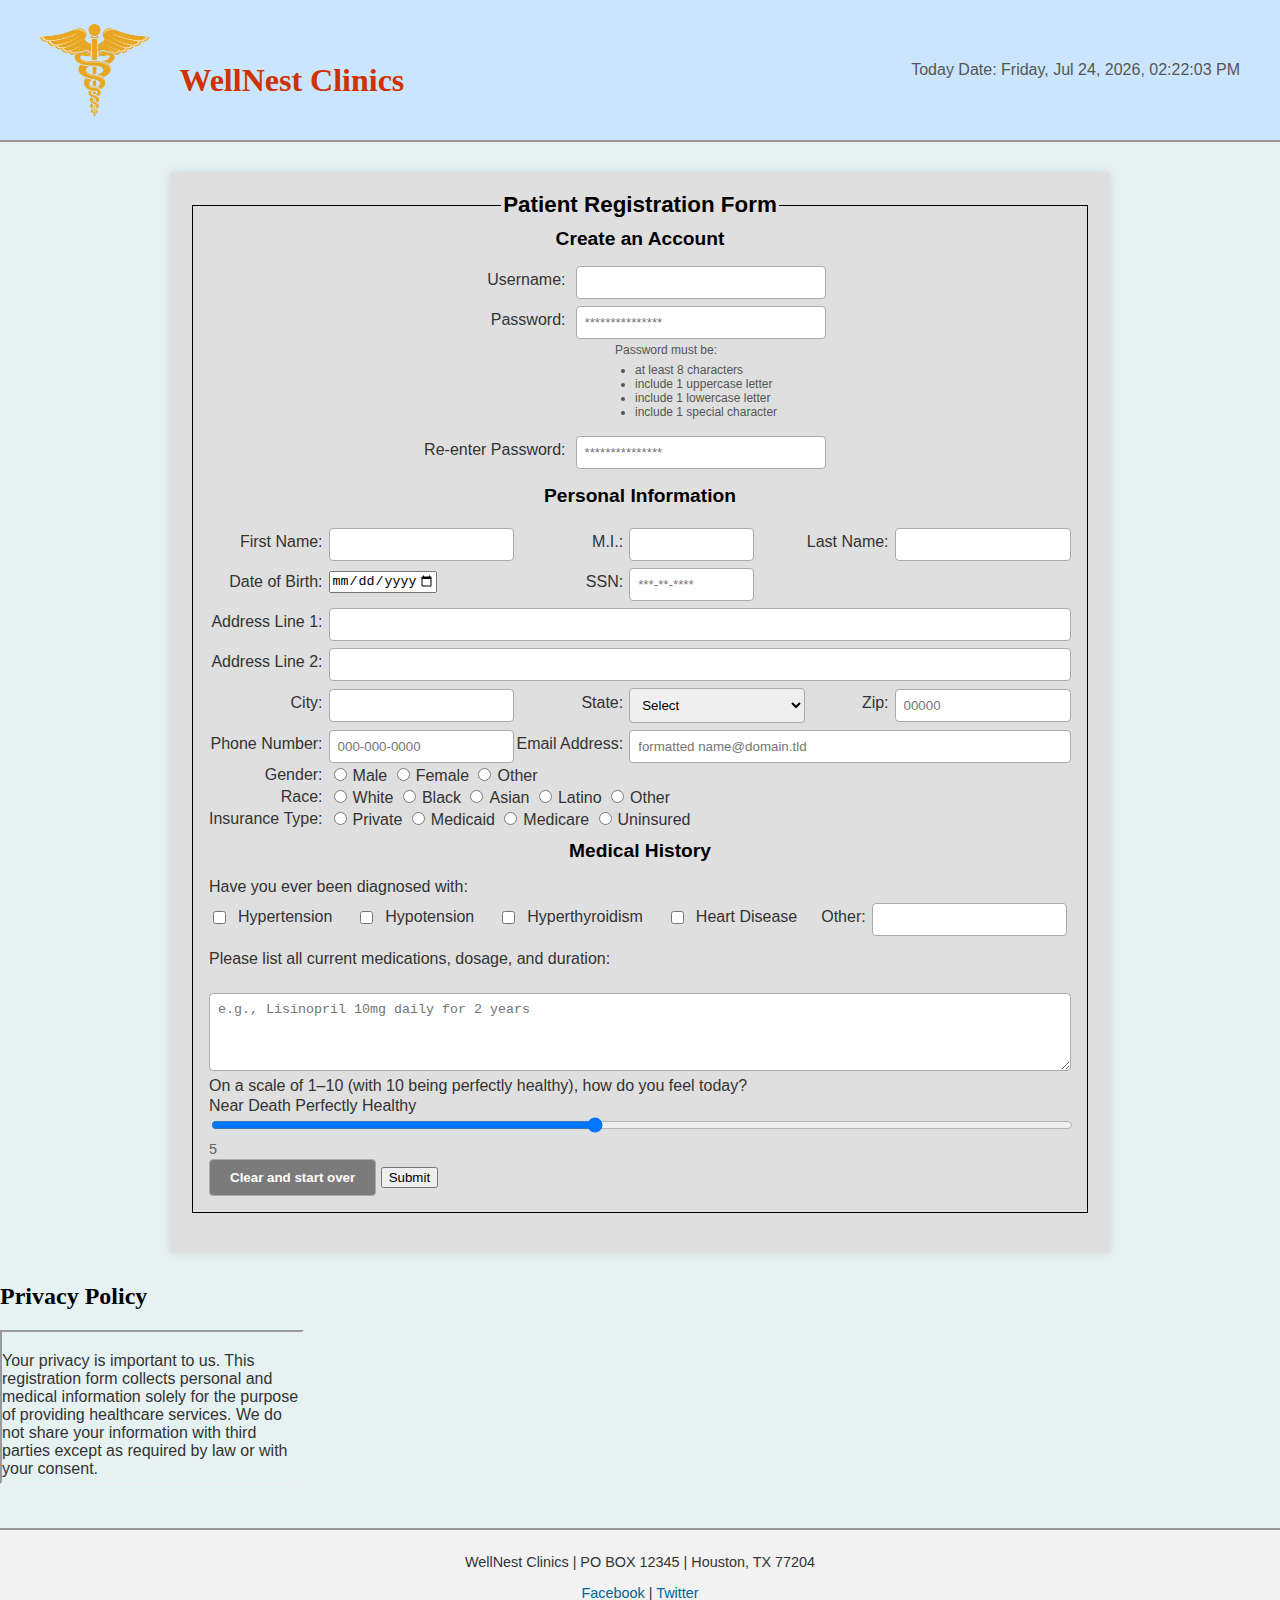
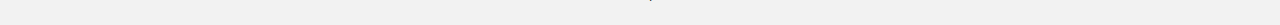
<file: index.html>
<!--
Program name: index.html
Author: Thanh Tran
Date created: Sept 15, 2025
Date last edited: Dec 6, 2025
Version: 4.0
Description: Patient registration form for WellNest Clinics
-->

<!DOCTYPE html>
<html lang="en">

<head>
  <meta charset="UTF-8">
  <title>WellNest Clinics - Patient Registration</title>
  <link href="style.css" rel="stylesheet">
  <script src="scripts.js" defer></script>
</head>

<body onload="displayDate()">

  <div id="banner">
    <img src="medical-symbol-transparent-background-3.png" alt="Medical Symbol" height="100">
    <h1>WellNest Clinics</h1>
    <p id="dateDisplay"></p>
  </div>

  <form action="thankyou.html" method="get" role="form" onsubmit="confirmBeforeSubmit(event)" onreset="clearReviewTable()">
    <fieldset>
      <legend>Patient Registration Form</legend>
      
      <!-- Login Information -->
      <table>
        <tr class="section-header">
          <td colspan="1">Create an Account</td>
        </tr>
        <tr class="account-row">
          <td>
            <label for="userid">Username:</label>
            <input type="text" id="userid" name="userid" required onblur="validateUserID()">
          </td>
        </tr>
        <tr class="account-row">
          <td>
            <label for="password">Password:</label>
            <input type="password" id="password" name="password" placeholder="***************" required onblur="validatePasswordStrength()" aria-describedby="passwordreq">
          </td>
        </tr>
        <tr>
          <td class="centered-cell">
            <div id="passwordreq">
              <p class="password-title">Password must be:</p>
              <ul>
                <li id="length">at least 8 characters</li>
                <li id="uppercase">include 1 uppercase letter</li>
                <li id="lowercase">include 1 lowercase letter</li>
                <li id="special">include 1 special character</li>
              </ul>
            </div>
          </td>
        </tr>
        <tr class="account-row">
          <td>
            <label for="repassword">Re-enter Password:</label>
            <div class="password-check">
              <div class="input-wrapper">
                <input type="password" id="repassword" name="repassword" placeholder="***************" required onblur="checkPasswordMatch()">
              </div>
              <span id="matchMessage" class="inline-message" role="alert" aria-live="polite"></span>
            </div>
          </td>
        </tr>
      </table>
    
      <!-- Personal Information -->
      <table>
        <tr class="section-header">
          <td colspan="6">Personal Information</td>
        </tr>
        <tr class="personal-row">
          <td><label for="fname">First Name:</label></td>
          <td><input type="text" id="fname" name="fname" required></td>
          <td><label for="mi">M.I.:</label></td>
          <td><input type="text" id="mi" name="mi" maxlength="1" title="Enter a single letter. Leave blank if none."></td>
          <td><label for="lname">Last Name:</label></td>
          <td><input type="text" id="lname" name="lname" required></td>
        </tr>
        <tr class="personal-row">
          <td><label for="dob">Date of Birth:</label></td>
          <td><input type="date" id="dob" name="dob" required></td>
          <td><label for="ssn">SSN:</label></td>
          <td><input type="password" id="ssn" name="ssn" maxlength="11" title="Enter your Social Security Number" placeholder="***-**-****" required></td>
          <td></td><td></td>
        </tr>
        <tr>
          <td><label for="addr1">Address Line 1:</label></td>
          <td colspan="5"><input type="text" id="addr1" name="addr1" required></td>
        </tr>
        <tr>
          <td><label for="addr2">Address Line 2:</label></td>
          <td colspan="5"><input type="text" id="addr2" name="addr2"></td>
        </tr>
        <tr>
          <td><label for="city">City:</label></td>
          <td><input type="text" id="city" name="city" required></td>
          <td><label for="state">State:</label></td>
          <!-- Code for state selction taken from Jake Messinger https://profjake.w3spaces.com/MIS3371/homework1.html -->
          <td>
            <select id="state" name="state" required>
            </select>
          </td>
          <td><label for="zip">Zip:</label></td>
          <td><input type="text" id="zip" name="zip" placeholder="00000" required onblur="truncateZip()">
        </tr>
        <tr>
          <td><label for="phone">Phone Number:</label></td>
          <td><input type="text" id="phone" name="phone" placeholder="000-000-0000" required></td>
          <td><label for="email">Email Address:</label></td>
          <td colspan="3"><input type="email" id="email" name="email" placeholder="formatted name@domain.tld" title="Enter a valid email, e.g. name@domain.com" required></td>
        </tr>
        <tr>
          <td><label for="gender">Gender:</label></td>
          <td colspan="5">
            <input type="radio" name="gender" value="male" aria-required="true">Male
            <input type="radio" name="gender" value="female" aria-required="true">Female
            <input type="radio" name="gender" value="other" aria-required="true">Other
          </td>
        </tr>
        <tr>
          <td><label for="race">Race:</label></td>
          <td colspan="5">
            <input type="radio" name="race" value="white"aria-required="true">White
            <input type="radio" name="race" value="black" aria-required="true">Black
            <input type="radio" name="race" value="asian" aria-required="true">Asian
            <input type="radio" name="race" value="latino" aria-required="true">Latino
            <input type="radio" name="race" value="other" aria-required="true">Other
          </td>
        </tr>
        <tr>
          <td><label for="insurance">Insurance Type:</label></td>
          <td colspan="5">
            <input type="radio" name="insurance" value="private" aria-required="true">Private
            <input type="radio" name="insurance" value="medicaid" aria-required="true">Medicaid
            <input type="radio" name="insurance" value="medicare" aria-required="true">Medicare
            <input type="radio" name="insurance" value="uninsured" aria-required="true">Uninsured
          </td>
        </tr>

        <!-- Medical History -->
        <tr class="section-header">
          <td colspan="6">Medical History</td>
        </tr>
        <tr>
          <td colspan="6">Have you ever been diagnosed with:</td>
        </tr>
        <tr>
          <td colspan="6">
            <div class="diagnosis-group">
              <label><input type="checkbox" name="diagnosis" value="hypertension"> Hypertension</label>
              <label><input type="checkbox" name="diagnosis" value="hypotension"> Hypotension</label>
              <label><input type="checkbox" name="diagnosis" value="hyperthyroidism"> Hyperthyroidism</label>
              <label><input type="checkbox" name="diagnosis" value="heart"> Heart Disease</label>
              <label for="diagnosis-other">Other:
                <input type="text" id="diagnosis-other" name="diagnosis-other" title="Enter any other condition not listed.">
              </label>
            </div>
        </tr>
        <tr>
          <td colspan="6" id="medicationsDesc">Please list all current medications, dosage, and duration:</td>
        </tr>
        <tr>
          <td colspan="6">
            <label for="medications"></label><br>
            <textarea id="medications" name="medications" rows="4" cols="80"
              aria-describedby="medicationsDesc"
              placeholder="e.g., Lisinopril 10mg daily for 2 years"
              title="List each medication with its dosage and how long you've been taking it. Avoid using double quotes."></textarea>
          </td>
        </tr>
        <tr>
          <td colspan="6">On a scale of 1–10 (with 10 being perfectly healthy), how do you feel today?</td>
        </tr>
        <tr>
          <td colspan="6">
            <div class="health-labels">
              <span>Near Death</span>
              <span>Perfectly Healthy</span>
            </div>
            <div class="slider-wrapper">
              <input type="range" id="health" name="health" min="1" max="10" value="5" oninput="updateSliderValue()" aria-describedby="healthValue">
              <div id="healthValue">5</div>
            </div>            
          </td>
        </tr>

        <!-- Buttons -->
        <tr>
          <td colspan="6">
            <div class="buttons">
              <input type="reset" value="Clear and start over">
              <input type="button" value="Submit" onclick="confirmBeforeSubmit(event)">
          </td>
        </tr>
      </table>
    </fieldset>
  </form>

  <div id="reviewArea" class="hidden"></div>

  <section id="privacy">
    <h2>Privacy Policy</h2>
    <iframe src="privacy.html" title="Privacy Policy"></iframe>
  </section>
  
  <footer>
    <p>WellNest Clinics | PO BOX 12345 | Houston, TX 77204</p>
    <p>
      <a href="https://facebook.com">Facebook</a> |
      <a href="https://twitter.com">Twitter</a>
    </p>
  </footer>
</body>
</html>
</file>
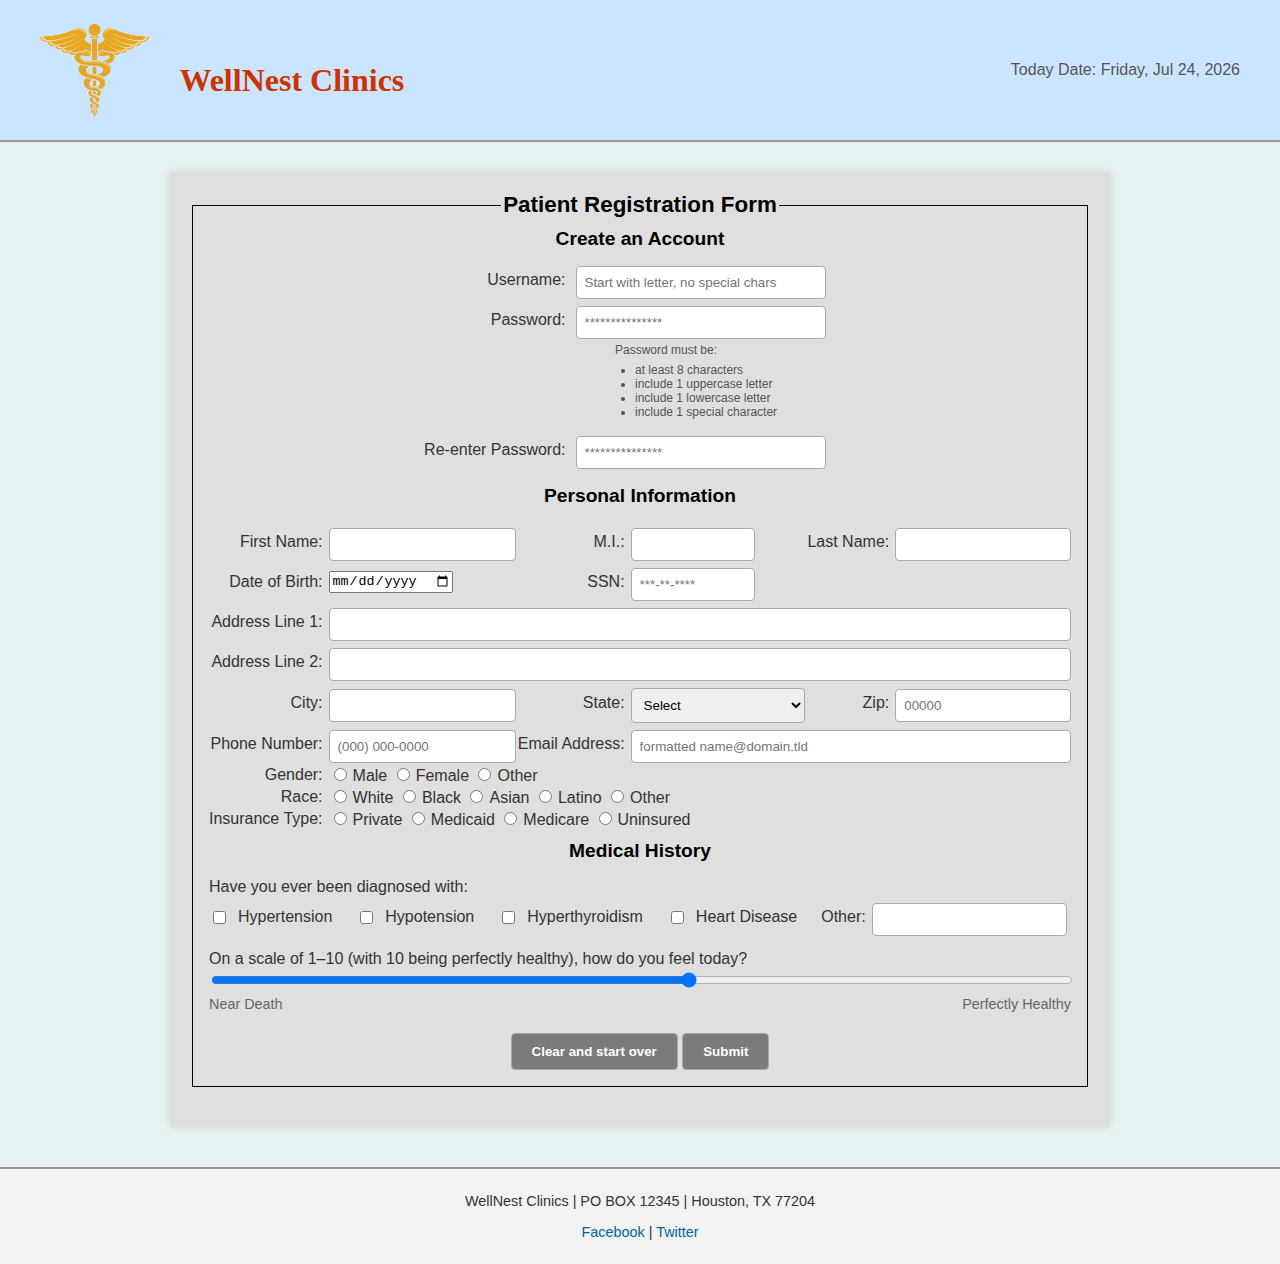
<file: patient-form.html>
<!--
Program name: patient-form.html
Author: Thanh Tran
Date created: Sept 15, 2025
Date last edited: Sept 15, 2025
Version: 1.0
Description: Patient registration form for WellNest Clinics
-->

<!DOCTYPE html>
<html lang="en">

<head>
  <meta charset="UTF-8">
  <title>WellNest Clinics - Patient Registration</title>
  <link href="style.css" rel="stylesheet">
  <script>
    function displayDate() {
      const today = new Date();
      const options = { weekday: 'long', year: 'numeric', month: 'short', day: 'numeric' };
      document.getElementById("dateDisplay").innerText = "Today Date: " + today.toLocaleDateString("en-US", options);
    }
  </script>
</head>

<body onload="displayDate()">

  <div id="banner">
    <img src="medical-symbol-transparent-background-3.png" alt="Medical Symbol" height="100">
    <h1>WellNest Clinics</h1>
    <p id="dateDisplay"></p>
  </div>

  <form action="thankyou.html">
    <fieldset>
      <legend>Patient Registration Form</legend>
      
      <!-- Login Information -->
      <table>
        <tr class="section-header">
          <td colspan="1">Create an Account</td>
        </tr>
        <tr class="account-row">
          <td>
            <label for="userid">Username:</label>
            <input type="text" id="userid" name="userid" placeholder="Start with letter, no special chars" required>
          </td>
        </tr>
        <tr class="account-row">
          <td>
            <label for="password">Password:</label>
            <input type="password" id="password" name="password" placeholder="***************" required>
          </td>
        </tr>
        <tr>
          <td class="centered-cell">
            <div id="passwordreq">
              <p class="password-title">Password must be:</p>
              <ul>
                <li>at least 8 characters</li>
                <li>include 1 uppercase letter</li>
                <li>include 1 lowercase letter</li>
                <li>include 1 special character</li>
              </ul>
            </div>
          </td>
        </tr>
        <tr class="account-row">
          <td>
            <label for="repassword">Re-enter Password:</label>
            <input type="password" id="repassword" name="repassword" placeholder="***************" required>
          </td>
        </tr>
      </table>
    
      <!-- Personal Information -->
      <table>
        <tr class="section-header">
          <td colspan="6">Personal Information</td>
        </tr>
        <tr class="personal-row">
          <td><label for="fname">First Name:</label></td>
          <td><input type="text" id="fname" name="fname" required></td>
          <td><label for="mi">M.I.:</label></td>
          <td><input type="text" id="mi" name="mi" maxlength="1"></td>
          <td><label for="lname">Last Name:</label></td>
          <td><input type="text" id="lname" name="lname" required></td>
        </tr>
        <tr class="personal-row">
          <td><label for="dob">Date of Birth:</label></td>
          <td><input type="date" id="dob" name="dob" required></td>
          <td><label for="ssn">SSN:</label></td>
          <td><input type="password" id="ssn" name="ssn" maxlength="11" placeholder="***-**-****" required></td>
          <td></td><td></td>
        </tr>
        <tr>
          <td><label for="addr1">Address Line 1:</label></td>
          <td colspan="5"><input type="text" id="addr1" name="addr1" required></td>
        </tr>
        <tr>
          <td><label for="addr2">Address Line 2:</label></td>
          <td colspan="5"><input type="text" id="addr2" name="addr2"></td>
        </tr>
        <tr>
          <td><label for="city">City:</label></td>
          <td><input type="text" id="city" name="city" required></td>
          <td><label for="state">State:</label></td>
          <!-- Code for state selction taken from Jake Messinger https://profjake.w3spaces.com/MIS3371/homework1.html -->
          <td>
            <select id="state" name="state" required>
              <option value="">Select</option>
              <option value="AL">Alabama</option>
              <option value="AK">Alaska</option>
              <option value="AZ">Arizona</option>
              <option value="AR">Arkansas</option>
              <option value="CA">California</option>
              <option value="CO">Colorado</option>
              <option value="CT">Connecticut</option>
              <option value="DE">Delaware</option>
              <option value="DC">District Of Columbia</option>
              <option value="FL">Florida</option>
              <option value="GA">Georgia</option>
              <option value="HI">Hawaii</option>
              <option value="ID">Idaho</option>
              <option value="IL">Illinois</option>
              <option value="IN">Indiana</option>
              <option value="IA">Iowa</option>
              <option value="KS">Kansas</option>
              <option value="KY">Kentucky</option>
              <option value="LA">Louisiana</option>
              <option value="ME">Maine</option>
              <option value="MD">Maryland</option>
              <option value="MA">Massachusetts</option>
              <option value="MI">Michigan</option>
              <option value="MN">Minnesota</option>
              <option value="MS">Mississippi</option>
              <option value="MO">Missouri</option>
              <option value="MT">Montana</option>
              <option value="NE">Nebraska</option>
              <option value="NV">Nevada</option>
              <option value="NH">New Hampshire</option>
              <option value="NJ">New Jersey</option>
              <option value="NM">New Mexico</option>
              <option value="NY">New York</option>
              <option value="NC">North Carolina</option>
              <option value="ND">North Dakota</option>
              <option value="OH">Ohio</option>
              <option value="OK">Oklahoma</option>
              <option value="OR">Oregon</option>
              <option value="PA">Pennsylvania</option>
              <option value="RI">Rhode Island</option>
              <option value="SC">South Carolina</option>
              <option value="SD">South Dakota</option>
              <option value="TN">Tennessee</option>
              <option value="TX">Texas</option>
              <option value="UT">Utah</option>
              <option value="VT">Vermont</option>
              <option value="VA">Virginia</option>
              <option value="WA">Washington</option>
              <option value="WV">West Virginia</option>
              <option value="WI">Wisconsin</option>
              <option value="WY">Wyoming</option>
            </select>
          </td>
          <td><label for="zip">Zip:</label></td>
          <td><input type="text" id="zip" name="zip" placeholder="00000" required></td>
        </tr>
        <tr>
          <td><label for="phone">Phone Number:</label></td>
          <td><input type="text" id="phone" name="phone" placeholder="(000) 000-0000" required></td>
          <td><label for="email">Email Address:</label></td>
          <td colspan="3"><input type="email" id="email" name="email" placeholder="formatted name@domain.tld" required></td>
        </tr>
        <tr>
          <td><label for="gender">Gender:</label></td>
          <td colspan="5">
            <input type="radio" id="gender" name="gender" value="male">Male
            <input type="radio" name="gender" value="female">Female
            <input type="radio" name="gender" value="other">Other
          </td>
        </tr>
        <tr>
          <td><label for="race">Race:</label></td>
          <td colspan="5">
            <input type="radio" id="race" name="race" value="white">White
            <input type="radio" name="race" value="black">Black
            <input type="radio" name="race" value="asian">Asian
            <input type="radio" name="race" value="latino">Latino
            <input type="radio" name="race" value="other">Other
          </td>
        </tr>
        <tr>
          <td><label for="insurance">Insurance Type:</label></td>
          <td colspan="5">
            <input type="radio" id="insurance" name="insurance" value="private">Private
            <input type="radio" name="insurance" value="medicaid">Medicaid
            <input type="radio" name="insurance" value="medicare">Medicare
            <input type="radio" name="insurance" value="uninsured">Uninsured
          </td>
        </tr>

        <!-- Medical History -->
        <tr class="section-header">
          <td colspan="6">Medical History</td>
        </tr>
        <tr>
          <td colspan="6">Have you ever been diagnosed with:</td>
        </tr>
        <tr>
          <td colspan="6">
            <div class="diagnosis-group">
              <label><input type="checkbox" name="diagnosis" value="hypertension"> Hypertension</label>
              <label><input type="checkbox" name="diagnosis" value="hypotension"> Hypotension</label>
              <label><input type="checkbox" name="diagnosis" value="hyperthyroidism"> Hyperthyroidism</label>
              <label><input type="checkbox" name="diagnosis" value="heart"> Heart Disease</label>
              <label>Other: <input type="text" name="diagnosis-other"></label>
            </div>
        </tr>
        <tr>
          <td colspan="6">On a scale of 1–10 (with 10 being perfectly healthy), how do you feel today?</td>
        </tr>
        <tr>
          <td colspan="6">
            <input type="range" id="health" name="health" min="1" max="10">
            <div class="health-labels">
              <span>Near Death</span>              
              <span>Perfectly Healthy</span>
            </div>
          </td>
        </tr>


        <!-- Buttons -->
        <tr>
          <td colspan="6" style="text-align:center; padding-top:20px;">
            <input type="reset" value="Clear and start over">
            <input type="submit" value="Submit">
          </td>
        </tr>
      </table>
    </fieldset>
  </form>

  <footer>
    <p>WellNest Clinics | PO BOX 12345 | Houston, TX 77204</p>
    <p>
      <a href="https://facebook.com">Facebook</a> |
      <a href="https://twitter.com">Twitter</a>
    </p>
  </footer>
</body>
</html>
</file>
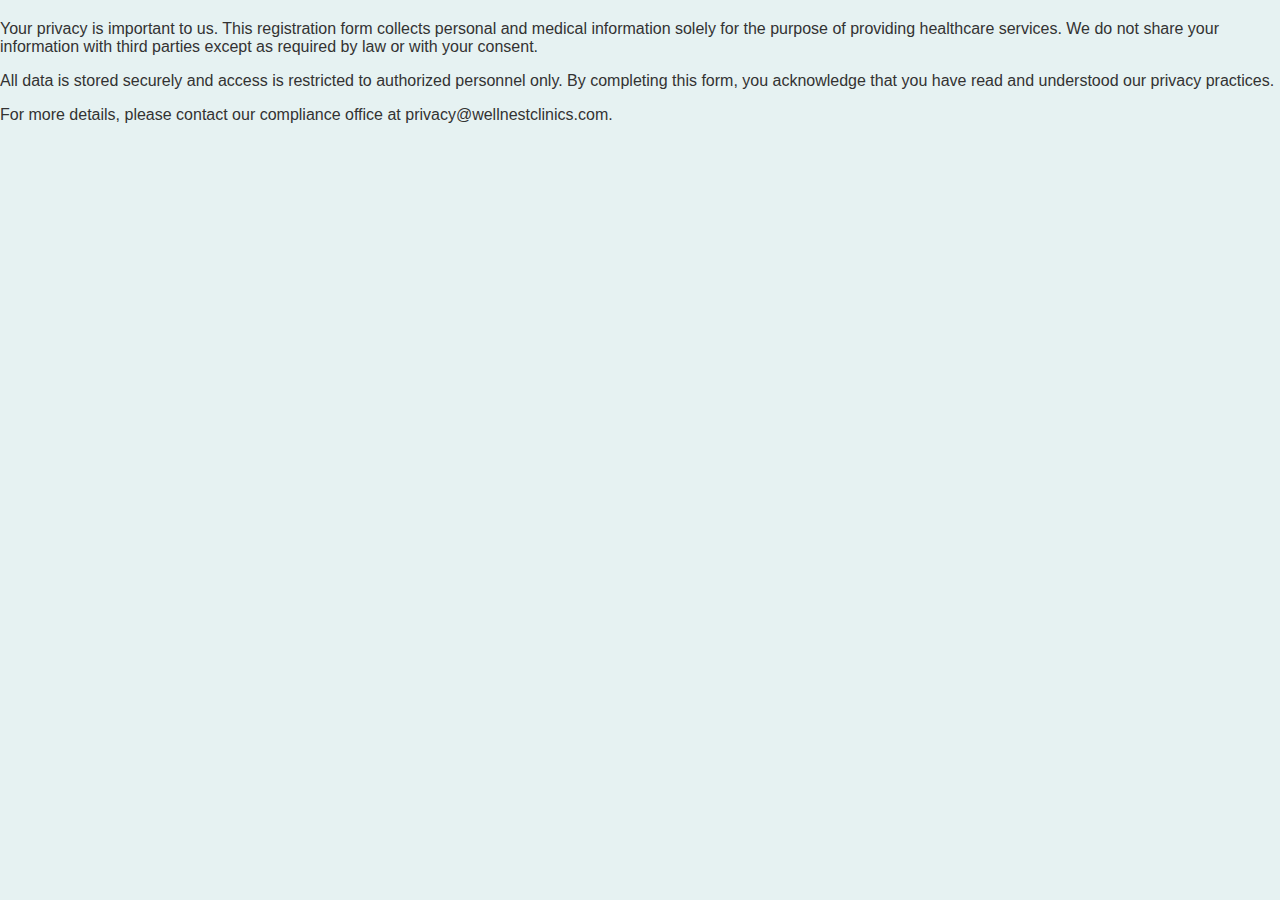
<file: privacy.html>
<!--
Program name: privacy.html
Author: Thanh Tran
Date created: Nov 17, 2025
Date last edited: Dec 6, 2025
Version: 1.0
Description: privacy policy/HIPAA notice
-->

<!DOCTYPE html>
<html lang="en">
<head>
  <meta charset="UTF-8">
  <title>Privacy Policy</title>
  <link href="style.css" rel="stylesheet">
</head>
<body class="privacy-page">
  <h2 class="privacy-title"></h2>
  <p>
    Your privacy is important to us. This registration form collects personal and medical information
    solely for the purpose of providing healthcare services. We do not share your information with
    third parties except as required by law or with your consent.
  </p>
  <p>
    All data is stored securely and access is restricted to authorized personnel only. By completing
    this form, you acknowledge that you have read and understood our privacy practices.
  </p>
  <p>
    For more details, please contact our compliance office at privacy@wellnestclinics.com.
  </p>
</body>
</html>
</file>
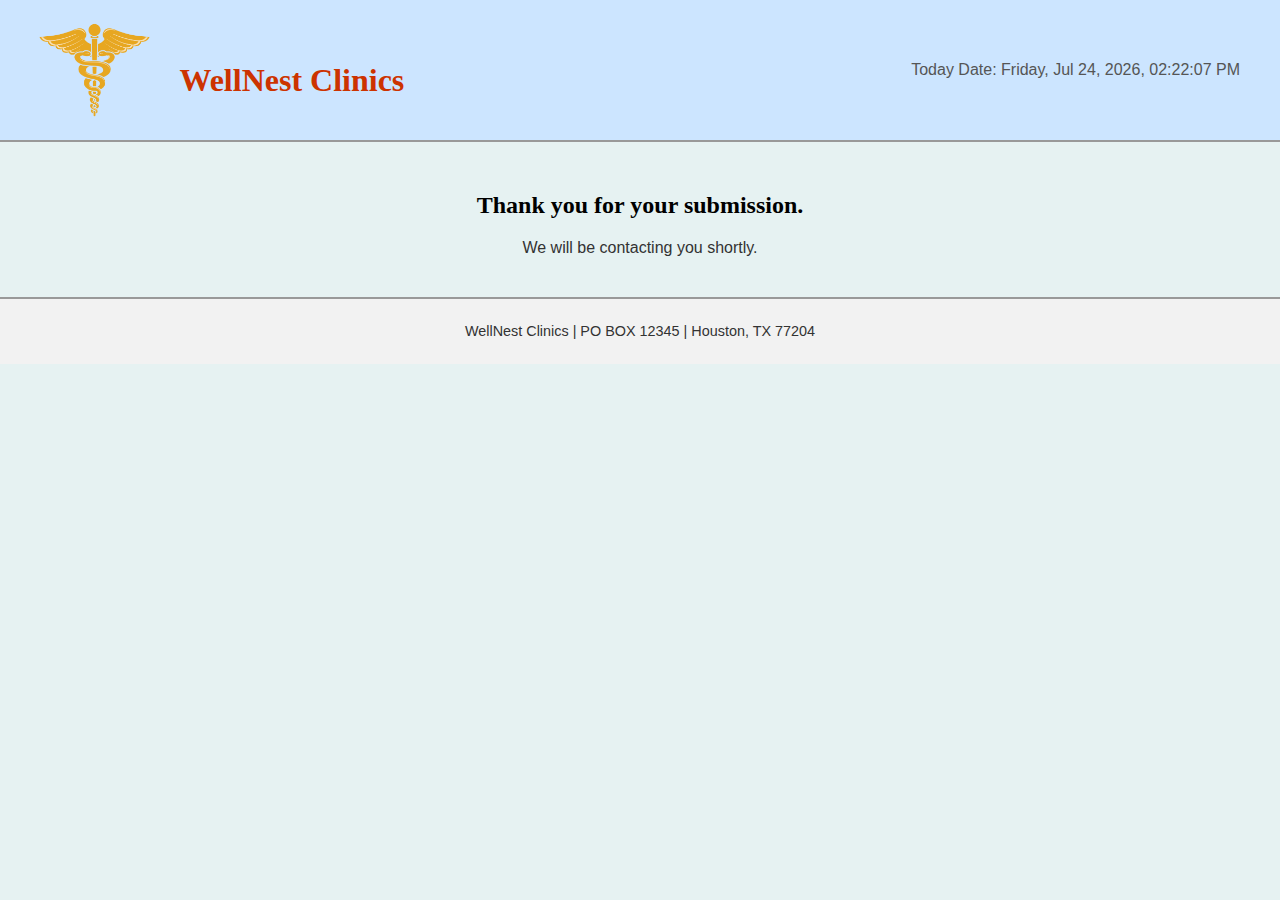
<file: thankyou.html>
<!--
Program name: thankyou.html
Author: Thanh Tran
Date created: Nov 12, 2025
Date last edited: Nov 14, 2025
Version: 1.0
Description: Thank you page for WellNest Clinics Form Submission
-->

<!DOCTYPE html>
<html lang="en">
<head>
  <meta charset="UTF-8">
  <title>Submission Received</title>
  <link href="style.css" rel="stylesheet">
  <script src="scripts.js" defer></script>
</head>

<body onload="displayDate()">

  <div id="banner">
    <img src="medical-symbol-transparent-background-3.png" alt="Medical Symbol" height="100">
    <h1>WellNest Clinics</h1>
    <p id="dateDisplay"></p>
  </div>

  <main style="text-align:center; margin-top:50px;">
    <h2>Thank you for your submission.</h2>
    <p>We will be contacting you shortly.</p>
  </main>

  <footer>
    <p>WellNest Clinics | PO BOX 12345 | Houston, TX 77204</p>
  </footer>
</body>
</html>
</file>
<file: style.css>
/*
Program name: style.css
Author: Thanh Tran
Date created: Sept 15, 2025
Date last edited: Sept 15, 2025
Version: 1.0
Description: External stylesheet for index.html
*/

body {
  background-color: #e6f2f2;
  font-family: 'Segoe UI', Tahoma, Geneva, Verdana, sans-serif;
  color: #333;
  margin: 0;
  padding: 0;
}

h1 {
  font-family: 'Georgia', serif;
  color: #cc3300;
  margin-bottom: 0;
}

h2 {
  font-family: 'Georgia', serif;
  color: #000000;
}

/* Banner styling */
#banner {
  background-color: #cce5ff;
  display: flex;
  align-items: center;
  gap: 20px;
  padding: 20px;
  border-bottom: 2px solid #999;
}

#banner img {
  margin-left: 10px;
  height: 100px;
}

#dateDisplay {
  text-align: right;
  margin-left: auto;
  margin-right: 20px;
    color: #555;
}

/* Form container */
form {
  background-color: #dfdfdf;
  padding: 20px;
  margin: 30px auto;
  width: 90%;
  max-width: 900px;
  box-shadow: 0 0 10px rgba(0,0,0,0.1);
}

/* Fieldset and legend */
fieldset {
  margin-bottom: 20px;
  border: 1px solid #000000;
  padding: 15px;
}

legend {
  text-align: center;
  font-weight: bold;
  color: #000000;
  font-size: 1.4em;
  margin-bottom: -15px;
}

/* Table layout */
table {
  width: 100%;
  border-collapse: collapse;
}

/* Section headers */
.section-header td {
  font-size: 1.2em;
  font-weight: bold;
  text-align: center;
  padding: 10px;
  padding-bottom: 15px;
  color: #000000;  
}

/* Labels and inputs */

  /* Create an Account Section */
  .account-row td {
    display: flex;
    align-items: center;
    justify-content: center;
    gap: 6px;
    padding-right: 40px;
    margin-bottom: 5px;
    margin-top: -5px;
  }

  .account-row label {
    text-align: right;
    white-space: nowrap;
    margin-right: 0px;
    width: 150px;
  }

  .account-row input {
    width: 250px !important;
  }

    /* Password requirements */
    .centered-cell {
      display: flex;
      justify-content: center;
      margin-left: 200px;
      margin-top: -15px;
    }

    #passwordreq {
      font-size: 0.75em;
      color: #555;
      margin-top: 0px;
      margin-bottom: 15px;
      width: 250px;
    }

    .password-title {
        margin-bottom: 6px;
    }

    #passwordreq ul {
      text-align: left;
      margin: 0 auto;
      padding-left: 20px;
    }

  /* Personal Information Section */
  label {
    display: block;
    white-space: nowrap;
    text-align: right;
    margin-top: 0px;
    padding-right: 4px;
  }

  input[type="text"],
  input[type="password"],
  input[type="email"],
  textarea,
  select {
    width: 100%;
    padding: 8px;
    margin-top: 5px;
    box-sizing: border-box;
    border: 1px solid #aaa;
    border-radius: 4px;
  }
  
  .personal-row td:nth-child(3) {
    width: 8%;
  }

  .personal-row td:nth-child(4) {
    padding-right: 6%;
  }

  /* Medical History Section */
  .diagnosis-group {
    display: flex;
    flex-wrap: wrap;
    gap: 20px; /* space between options */
    align-items: center;
    margin-bottom: 12px;
  }

  .diagnosis-group label {
    display: flex;
    align-items: center;
    gap: 6px;
    white-space: nowrap;
  }

/* Radio and checkbox groups */
input[type="radio"],
input[type="checkbox"] {
  margin-right: 6px;
}

/* Slider */
#health + div {
  display: flex;
  justify-content: space-between;
  font-size: 0.9em;
  color: #666;
  margin-top: 4px;
}

#health {
  width: 100%;
}

/* Buttons */
input[type="submit"],
input[type="reset"] {
  padding: 10px 20px;
  margin: auto;
  font-weight: bold;
  background-color: #7b7b7b;
  border: 1px solid #aaa;
  color: white;
  border-radius: 4px;
  text-align:center;
  cursor: pointer;
}

input[type="submit"]:hover,
input[type="reset"]:hover {
  background-color: #993300;
}

/* Footer */
#footer,
footer {
  background-color: #f2f2f2;
  padding: 10px;
  text-align: center;
  font-size: 0.9em;
  border-top: 2px solid #999;
  margin-top: 40px;
}

a {
  color: #006699;
  text-decoration: none;
}

a:hover {
  text-decoration: underline;
}
</file>
